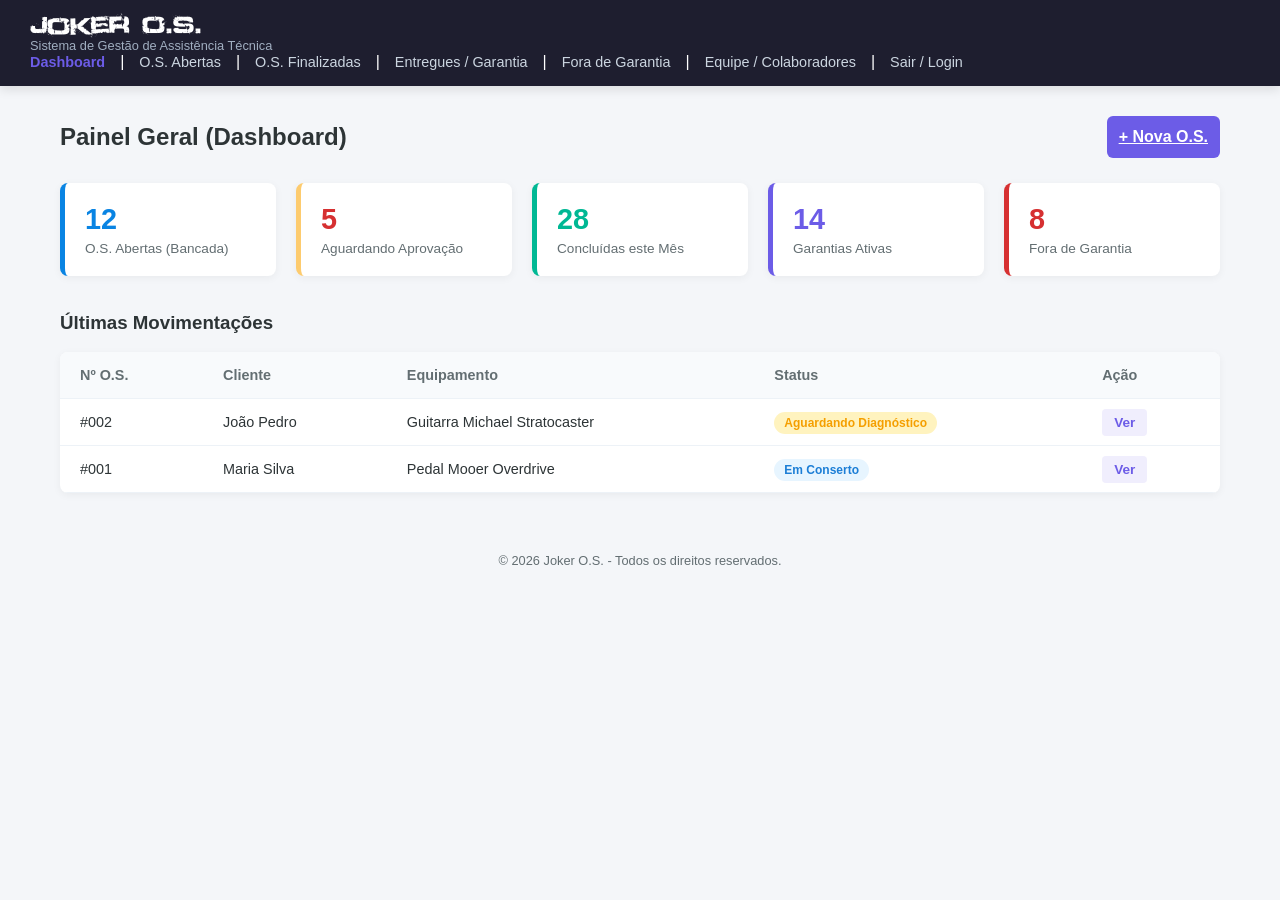
<file: fase_1_fundacao/index.html>
<!DOCTYPE html>
<html lang="pt-br">

<head>
    <meta charset="UTF-8">
    <meta name="viewport" content="width=device-width, initial-scale=1.0">
    <title>O.s Dashboard</title>
    <link rel="stylesheet" href="css/style.css">
</head>

<body>

    <header>
        <h1>Joker O.S.</h1>
        <p>Sistema de Gestão de Assistência Técnica</p>

        <nav>
            <a href="index.html" class="ativo">Dashboard</a> |
            <a href="os-abertas.html">O.S. Abertas</a> |
            <a href="os-finalizadas.html">O.S. Finalizadas</a> |
            <a href="garantia.html">Entregues / Garantia</a> |
            <a href="fora-garantia.html">Fora de Garantia</a> |
            <a href="equipe.html">Equipe / Colaboradores</a> |
            <a href="login.html">Sair / Login</a>
        </nav>
    </header>

    <main>
        <section class="topo-acoes">
            <h2>Painel Geral (Dashboard)</h2>
            <a href="nova-os.html" class="btn-primario">+ Nova O.S.</a>
        </section>

        <!-- Cards de Métricas -->
        <section class="cards-grid">
            <div class="card card-azul">
                <h3>12</h3>
                <p>O.S. Abertas (Bancada)</p>
            </div>

            <div class="card card-amarelo">
                <h3>5</h3>
                <p>Aguardando Aprovação</p>
            </div>

            <div class="card card-verde">
                <h3>28</h3>
                <p>Concluídas este Mês</p>
            </div>

            <div class="card card-roxo">
                <h3>14</h3>
                <p>Garantias Ativas</p>
            </div>

            <div class="card card-vermelho">
                <h3>8</h3>
                <p>Fora de Garantia</p>
            </div>
        </section>

        <br><br>

        <!-- Resumo de Atividades Recentes -->
        <section>
            <h3>Últimas Movimentações</h3>
            <br>
            <div class="tabela-container">
                <table>
                    <thead>
                        <tr>
                            <th>Nº O.S.</th>
                            <th>Cliente</th>
                            <th>Equipamento</th>
                            <th>Status</th>
                            <th>Ação</th>
                        </tr>
                    </thead>
                    <tbody>
                        <tr>
                            <td>#002</td>
                            <td>João Pedro</td>
                            <td>Guitarra Michael Stratocaster</td>
                            <td><span class="status aguardando">Aguardando Diagnóstico</span></td>
                            <td><a href="detalhes-os.html" class="btn-tabela">Ver</a></td>
                        </tr>
                        <tr>
                            <td>#001</td>
                            <td>Maria Silva</td>
                            <td>Pedal Mooer Overdrive</td>
                            <td><span class="status em-conserto">Em Conserto</span></td>
                            <td><a href="detalhes-os.html" class="btn-tabela">Ver</a></td>
                        </tr>
                    </tbody>
                </table>
            </div>
        </section>
    </main>

    <footer>
        <p>&copy; 2026 Joker O.S. - Todos os direitos reservados.</p>
    </footer>

</body>

</html>
</file>
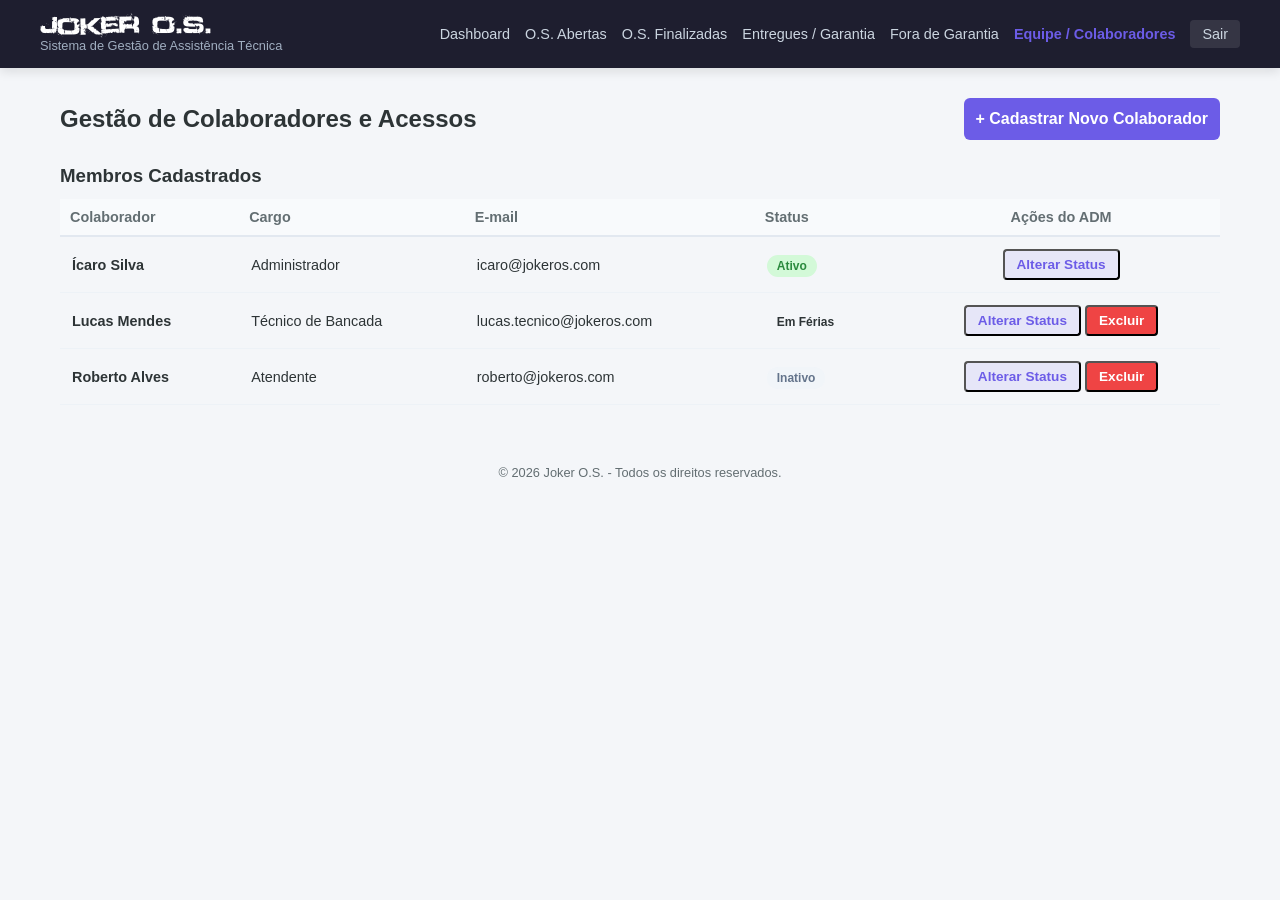
<file: fase_1_fundacao/equipe.html>
<!DOCTYPE html>
<html lang="pt-br">

<head>
  <meta charset="UTF-8">
  <meta name="viewport" content="width=device-width, initial-scale=1.0">
  <title>Joker O.S. - Gestão de Equipe</title>
  <link rel="stylesheet" href="css/style.css">
</head>

<body>

  <header>
    <div class="header-content">
      <div>
        <h1>Joker O.S.</h1>
        <p>Sistema de Gestão de Assistência Técnica</p>
      </div>
      <nav>
        <a href="index.html">Dashboard</a>
        <a href="os-abertas.html">O.S. Abertas</a>
        <a href="os-finalizadas.html">O.S. Finalizadas</a>
        <a href="garantia.html">Entregues / Garantia</a>
        <a href="fora-garantia.html">Fora de Garantia</a>
        <a href="equipe.html" class="ativo">Equipe / Colaboradores</a>
        <a href="login.html" class="btn-sair">Sair</a>
      </nav>
    </div>
  </header>

  <main class="container-largura-total">
    <section class="topo-acoes">
      <h2>Gestão de Colaboradores e Acessos</h2>
      <!-- Botão visível apenas para o ADM -->
      <button class="btn-primario" onclick="toggleFormCadastro()">+ Cadastrar Novo Colaborador</button>
    </section>

    <!-- Formulário de Cadastro (Oculto por padrão, expande ao clicar no botão acima) -->
    <section id="painel-cadastro-usuario" class="card-painel"
      style="display: none; margin-bottom: 24px; border-left: 4px solid var(--primary-color);">
      <h3>Cadastrar Novo Membro da Equipe</h3>
      <form action="#">
        <div class="grid-dashboard">
          <div class="campo-grupo">
            <label for="nome-usuario">Nome Completo</label>
            <input type="text" id="nome-usuario" placeholder="Ex: Carlos Eduardo" required>
          </div>

          <div class="campo-grupo">
            <label for="email-usuario">E-mail de Acesso</label>
            <input type="email" id="email-usuario" placeholder="carlos@jokeros.com" required>
          </div>
        </div>

        <div class="grid-dashboard">
          <div class="campo-grupo">
            <label for="cargo-usuario">Cargo / Função</label>
            <select id="cargo-usuario">
              <option value="tecnico">Técnico de Bancada</option>
              <option value="atendente">Atendente / Recepção</option>
              <option value="adm">Administrador (Acesso Total)</option>
            </select>
          </div>

          <div class="campo-grupo">
            <label for="senha-usuario">Senha Provisória</label>
            <input type="password" id="senha-usuario" placeholder="••••••••" required>
          </div>
        </div>

        <div style="display: flex; gap: 12px; margin-top: 12px;">
          <button type="submit" class="btn-primario">Salvar Colaborador</button>
          <button type="button" class="btn-secundario" onclick="toggleFormCadastro()">Cancelar</button>
        </div>
      </form>
    </section>

    <!-- Tabela de Membros da Equipe -->
    <section class="card-painel">
      <h3>Membros Cadastrados</h3>
      <table class="tabela-os" style="width: 100%; margin-top: 12px; border-collapse: collapse;">
        <thead>
          <tr style="text-align: left; border-bottom: 2px solid #e2e8f0;">
            <th style="padding: 10px;">Colaborador</th>
            <th style="padding: 10px;">Cargo</th>
            <th style="padding: 10px;">E-mail</th>
            <th style="padding: 10px;">Status</th>
            <th style="padding: 10px; text-align: center;">Ações do ADM</th>
          </tr>
        </thead>
        <tbody>
          <tr style="border-bottom: 1px solid #f1f5f9;">
            <td style="padding: 12px;"><strong>Ícaro Silva</strong></td>
            <td style="padding: 12px;">Administrador</td>
            <td style="padding: 12px;">icaro@jokeros.com</td>
            <td style="padding: 12px;"><span class="status concluido">Ativo</span></td>
            <td style="padding: 12px; text-align: center;">
              <button class="btn-tabela" onclick="alterarStatus('Ícaro Silva')">Alterar Status</button>
            </td>
          </tr>
          <tr style="border-bottom: 1px solid #f1f5f9;">
            <td style="padding: 12px;"><strong>Lucas Mendes</strong></td>
            <td style="padding: 12px;">Técnico de Bancada</td>
            <td style="padding: 12px;">lucas.tecnico@jokeros.com</td>
            <td style="padding: 12px;"><span class="status em-andamento">Em Férias</span></td>
            <td style="padding: 12px; text-align: center;">
              <button class="btn-tabela" onclick="alterarStatus('Lucas Mendes')">Alterar Status</button>
              <button class="btn-tabela" style="background-color: #ef4444; color: white;"
                onclick="excluirUsuario('Lucas Mendes')">Excluir</button>
            </td>
          </tr>
          <tr style="border-bottom: 1px solid #f1f5f9;">
            <td style="padding: 12px;"><strong>Roberto Alves</strong></td>
            <td style="padding: 12px;">Atendente</td>
            <td style="padding: 12px;">roberto@jokeros.com</td>
            <td style="padding: 12px;"><span class="status fora-garantia"
                style="background-color: #f1f5f9; color: #64748b;">Inativo</span></td>
            <td style="padding: 12px; text-align: center;">
              <button class="btn-tabela" onclick="alterarStatus('Roberto Alves')">Alterar Status</button>
              <button class="btn-tabela" style="background-color: #ef4444; color: white;"
                onclick="excluirUsuario('Roberto Alves')">Excluir</button>
            </td>
          </tr>
        </tbody>
      </table>
    </section>
  </main>

  <footer>
    <p>&copy; 2026 Joker O.S. - Todos os direitos reservados.</p>
  </footer>

  <!-- Vínculo com o arquivo JS externo -->
  <script src="js/equipe.js"></script>

</body>

</html>
</file>
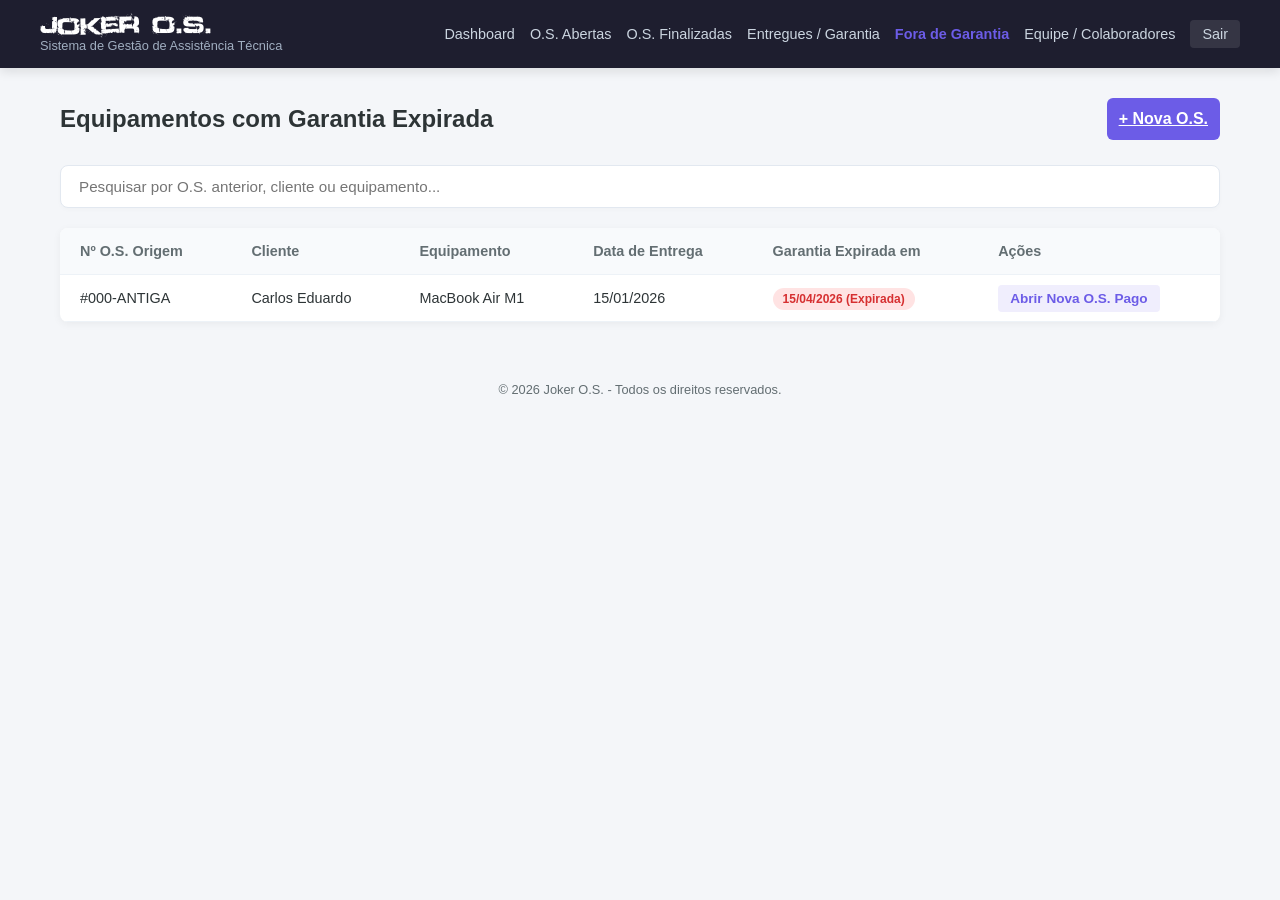
<file: fase_1_fundacao/fora-garantia.html>
<!DOCTYPE html>
<html lang="pt-br">

<head>
    <meta charset="UTF-8">
    <meta name="viewport" content="width=device-width, initial-scale=1.0">
    <title>Joker O.S. - Equipamentos Fora de Garantia</title>
    <link rel="stylesheet" href="css/style.css">
</head>

<body>

    <header>
        <div class="header-content">
            <div>
                <h1>Joker O.S.</h1>
                <p>Sistema de Gestão de Assistência Técnica</p>
            </div>
            <nav>
                <a href="index.html">Dashboard</a>
                <a href="os-abertas.html">O.S. Abertas</a>
                <a href="os-finalizadas.html">O.S. Finalizadas</a>
                <a href="garantia.html">Entregues / Garantia</a>
                <a href="fora-garantia.html" class="ativo">Fora de Garantia</a>
                <a href="equipe.html">Equipe / Colaboradores</a>
                <a href="login.html" class="btn-sair">Sair</a>
            </nav>
        </div>
    </header>

    <main class="container-largura-total">
        <section class="topo-acoes">
            <h2>Equipamentos com Garantia Expirada</h2>
            <a href="nova-os.html" class="btn-primario">+ Nova O.S.</a>
        </section>

        <!-- Barra de Pesquisa -->
        <section class="filtro-busca">
            <input type="text" id="busca-fora-garantia"
                placeholder="Pesquisar por O.S. anterior, cliente ou equipamento...">
        </section>

        <!-- Tabela de Equipamentos Fora de Garantia -->
        <section class="tabela-container">
            <table>
                <thead>
                    <tr>
                        <th>Nº O.S. Origem</th>
                        <th>Cliente</th>
                        <th>Equipamento</th>
                        <th>Data de Entrega</th>
                        <th>Garantia Expirada em</th>
                        <th>Ações</th>
                    </tr>
                </thead>
                <tbody>
                    <tr>
                        <td>#000-ANTIGA</td>
                        <td>Carlos Eduardo</td>
                        <td>MacBook Air M1</td>
                        <td>15/01/2026</td>
                        <td><span class="status expirado">15/04/2026 (Expirada)</span></td>
                        <td><a href="nova-os.html" class="btn-tabela">Abrir Nova O.S. Pago</a></td>
                    </tr>
                </tbody>
            </table>
        </section>
    </main>

    <footer>
        <p>&copy; 2026 Joker O.S. - Todos os direitos reservados.</p>
    </footer>

</body>

</html>
</file>
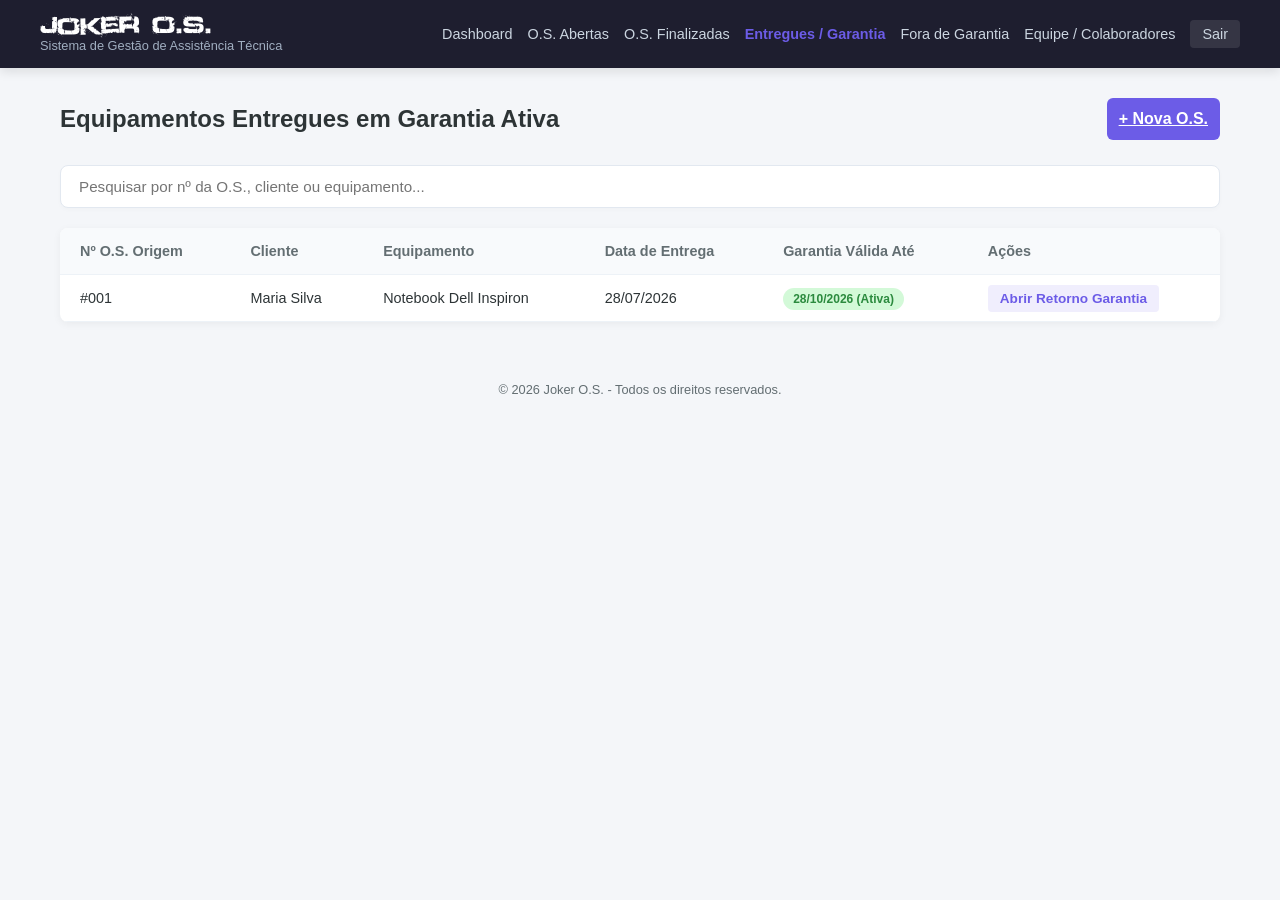
<file: fase_1_fundacao/garantia.html>
<!DOCTYPE html>
<html lang="pt-br">

<head>
  <meta charset="UTF-8">
  <meta name="viewport" content="width=device-width, initial-scale=1.0">
  <title>Joker O.S. - Equipamentos em Garantia</title>
  <link rel="stylesheet" href="css/style.css">
</head>

<body>

  <header>
    <div class="header-content">
      <div>
        <h1>Joker O.S.</h1>
        <p>Sistema de Gestão de Assistência Técnica</p>
      </div>
      <nav>
        <a href="index.html">Dashboard</a>
        <a href="os-abertas.html">O.S. Abertas</a>
        <a href="os-finalizadas.html">O.S. Finalizadas</a>
        <a href="garantia.html" class="ativo">Entregues / Garantia</a>
        <a href="fora-garantia.html">Fora de Garantia</a>
        <a href="equipe.html">Equipe / Colaboradores</a>
        <a href="login.html" class="btn-sair">Sair</a>
      </nav>
    </div>
  </header>

  <main class="container-largura-total">
    <section class="topo-acoes">
      <h2>Equipamentos Entregues em Garantia Ativa</h2>
      <a href="nova-os.html" class="btn-primario">+ Nova O.S.</a>
    </section>

    <!-- Barra de Pesquisa -->
    <section class="filtro-busca">
      <input type="text" id="busca-garantia" placeholder="Pesquisar por nº da O.S., cliente ou equipamento...">
    </section>

    <!-- Tabela de Garantia -->
    <section class="tabela-container">
      <table>
        <thead>
          <tr>
            <th>Nº O.S. Origem</th>
            <th>Cliente</th>
            <th>Equipamento</th>
            <th>Data de Entrega</th>
            <th>Garantia Válida Até</th>
            <th>Ações</th>
          </tr>
        </thead>
        <tbody>
          <tr>
            <td>#001</td>
            <td>Maria Silva</td>
            <td>Notebook Dell Inspiron</td>
            <td>28/07/2026</td>
            <td><span class="status concluido">28/10/2026 (Ativa)</span></td>
            <td><a href="javascript:void(0)"
                onclick="confirmarRetornoGarantia('#001', 'Maria Silva', 'Notebook Dell Inspiron')"
                class="btn-tabela">Abrir Retorno Garantia</a></td>
          </tr>
        </tbody>
      </table>
    </section>
  </main>

  <footer>
    <p>&copy; 2026 Joker O.S. - Todos os direitos reservados.</p>
  </footer>

  <!-- Vínculo com o arquivo JS externo -->
  <script src="js/garantia.js"></script>

</body>

</html>
</file>
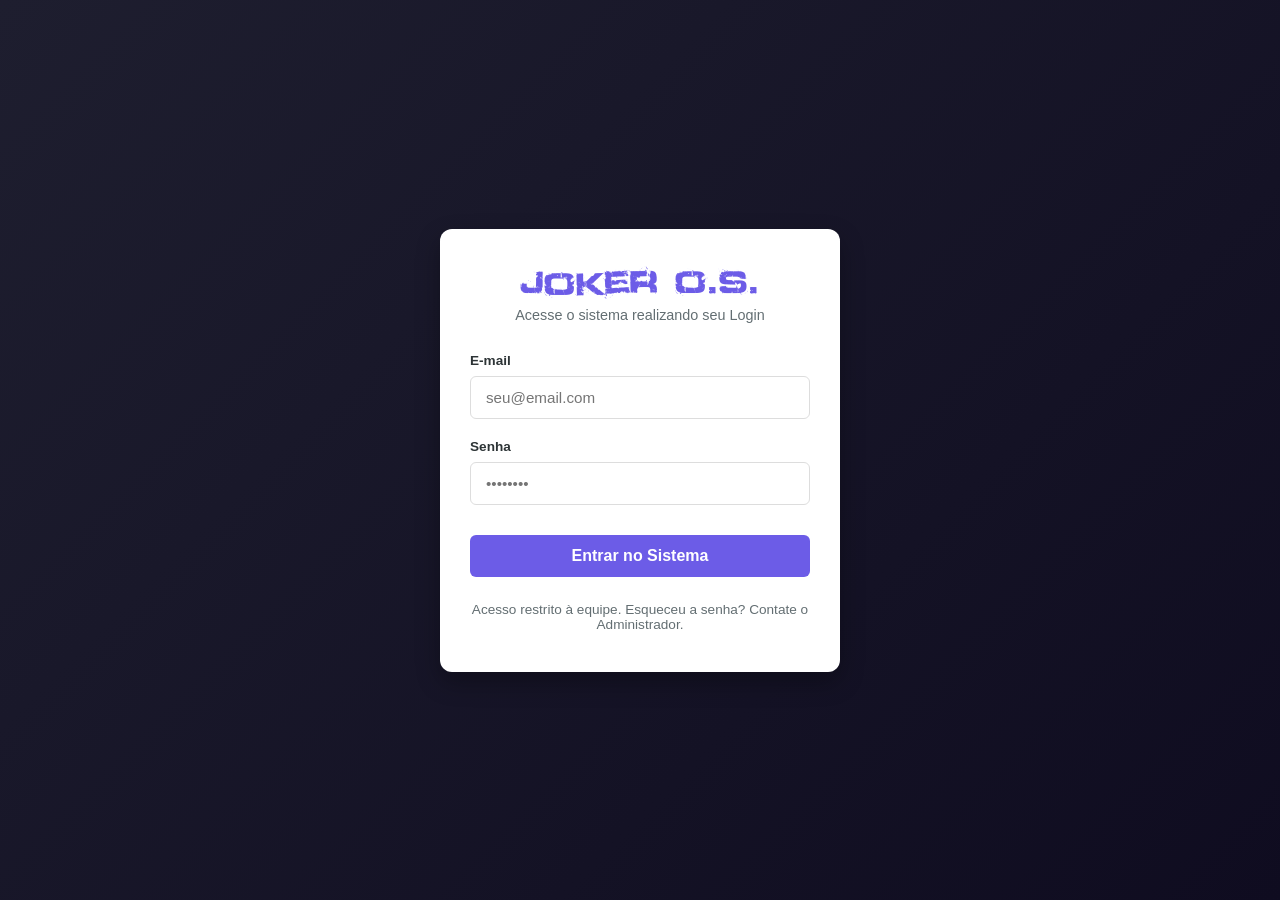
<file: fase_1_fundacao/login.html>
<!DOCTYPE html>
<html lang="pt-br">

<head>
    <meta charset="UTF-8">
    <meta name="viewport" content="width=device-width, initial-scale=1.0">
    <title>Joker O.S. - Login</title>
    <link rel="stylesheet" href="css/style.css">
</head>

<body class="body-login">

    <main class="container-login">
        <div class="cabecalho-login">
            <h1>Joker O.S.</h1>
            <p>Acesse o sistema realizando seu Login</p>
        </div>

        <form action="index.html">
            <div class="campo-grupo">
                <label for="email">E-mail</label>
                <input type="email" id="email" placeholder="seu@email.com" required>
            </div>

            <div class="campo-grupo">
                <label for="senha">Senha</label>
                <input type="password" id="senha" placeholder="••••••••" required>
            </div>

            <button type="submit" class="btn-primario btn-bloco">Entrar no Sistema</button>
        </form>

        <div class="rodape-card-login">
            <p>Acesso restrito à equipe. Esqueceu a senha? Contate o Administrador.</p>
        </div>
    </main>

</body>

</html>
</file>
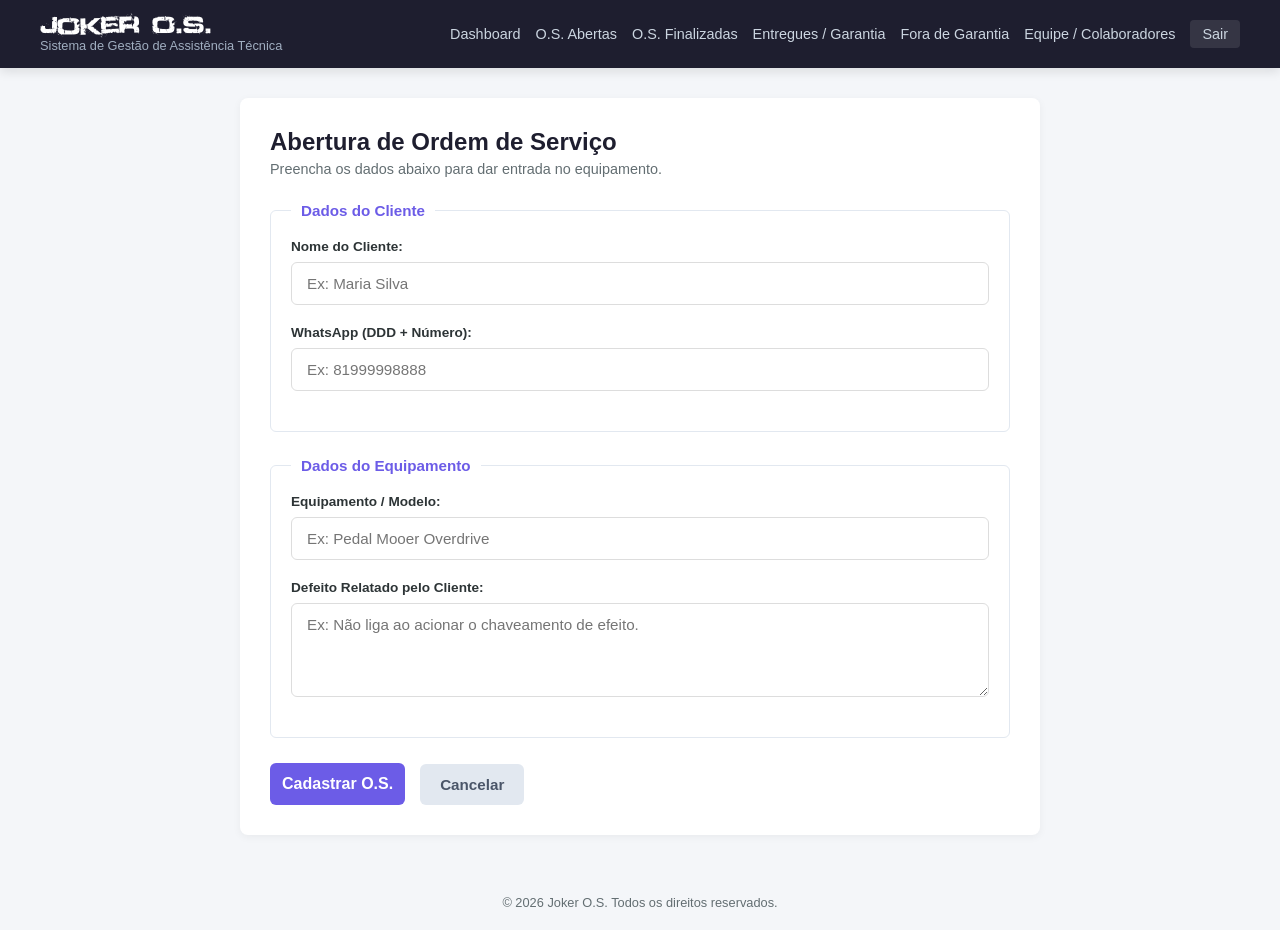
<file: fase_1_fundacao/nova-os.html>
<!DOCTYPE html>
<html lang="pt-br">

<head>
    <meta charset="UTF-8">
    <meta name="viewport" content="width=device-width, initial-scale=1.0">
    <title>Joker O.S. - Nova Ordem de Serviço</title>
    <link rel="stylesheet" href="css/style.css">
</head>

<body>
    <header>
        <div class="header-content">
            <div>
                <h1>Joker O.S.</h1>
                <p>Sistema de Gestão de Assistência Técnica</p>
            </div>
            <nav>
                <a href="index.html">Dashboard</a>
                <a href="os-abertas.html">O.S. Abertas</a>
                <a href="os-finalizadas.html">O.S. Finalizadas</a>
                <a href="garantia.html">Entregues / Garantia</a>
                <a href="fora-garantia.html">Fora de Garantia</a>
                <a href="equipe.html">Equipe / Colaboradores</a>
                <a href="login.html" class="btn-sair">Sair</a>
            </nav>
        </div>
    </header>

    <main>
        <section class="container-form">
            <h2>Abertura de Ordem de Serviço</h2>
            <p class="subtitulo-form">Preencha os dados abaixo para dar entrada no equipamento.</p>

            <form id="form-os">
                <!-- Dados do cliente -->
                <fieldset>
                    <legend>Dados do Cliente</legend>

                    <div class="campo-grupo">
                        <label for="cliente-nome">Nome do Cliente:</label>
                        <input type="text" id="cliente-nome" name="clienteNome" required placeholder="Ex: Maria Silva">
                    </div>

                    <div class="campo-grupo">
                        <label for="cliente-whatsapp">WhatsApp (DDD + Número):</label>
                        <input type="tel" id="cliente-whatsapp" name="clienteWhatsapp" required maxlength="11"
                            pattern="[0-9]{11}" title="Digite 11 números (DDD + Número, ex: 81999998888)"
                            placeholder="Ex: 81999998888">
                    </div>
                </fieldset>

                <!-- Dados do Equipamento -->
                <fieldset>
                    <legend>Dados do Equipamento</legend>

                    <div class="campo-grupo">
                        <label for="equipamento">Equipamento / Modelo:</label>
                        <input type="text" id="equipamento" name="equipamento" required
                            placeholder="Ex: Pedal Mooer Overdrive">
                    </div>

                    <div class="campo-grupo">
                        <label for="defeito-relatado">Defeito Relatado pelo Cliente:</label>
                        <textarea id="defeito-relatado" name="defeitoRelatado" rows="4" required
                            placeholder="Ex: Não liga ao acionar o chaveamento de efeito."></textarea>
                    </div>
                </fieldset>

                <div class="acoes-form">
                    <button type="submit" class="btn-primario">Cadastrar O.S.</button>
                    <a href="index.html" class="btn-secundario">Cancelar</a>
                </div>
            </form>
        </section>
    </main>

    <footer>
        <p>&copy; 2026 Joker O.S. Todos os direitos reservados.</p>
    </footer>

</body>

</html>
</file>
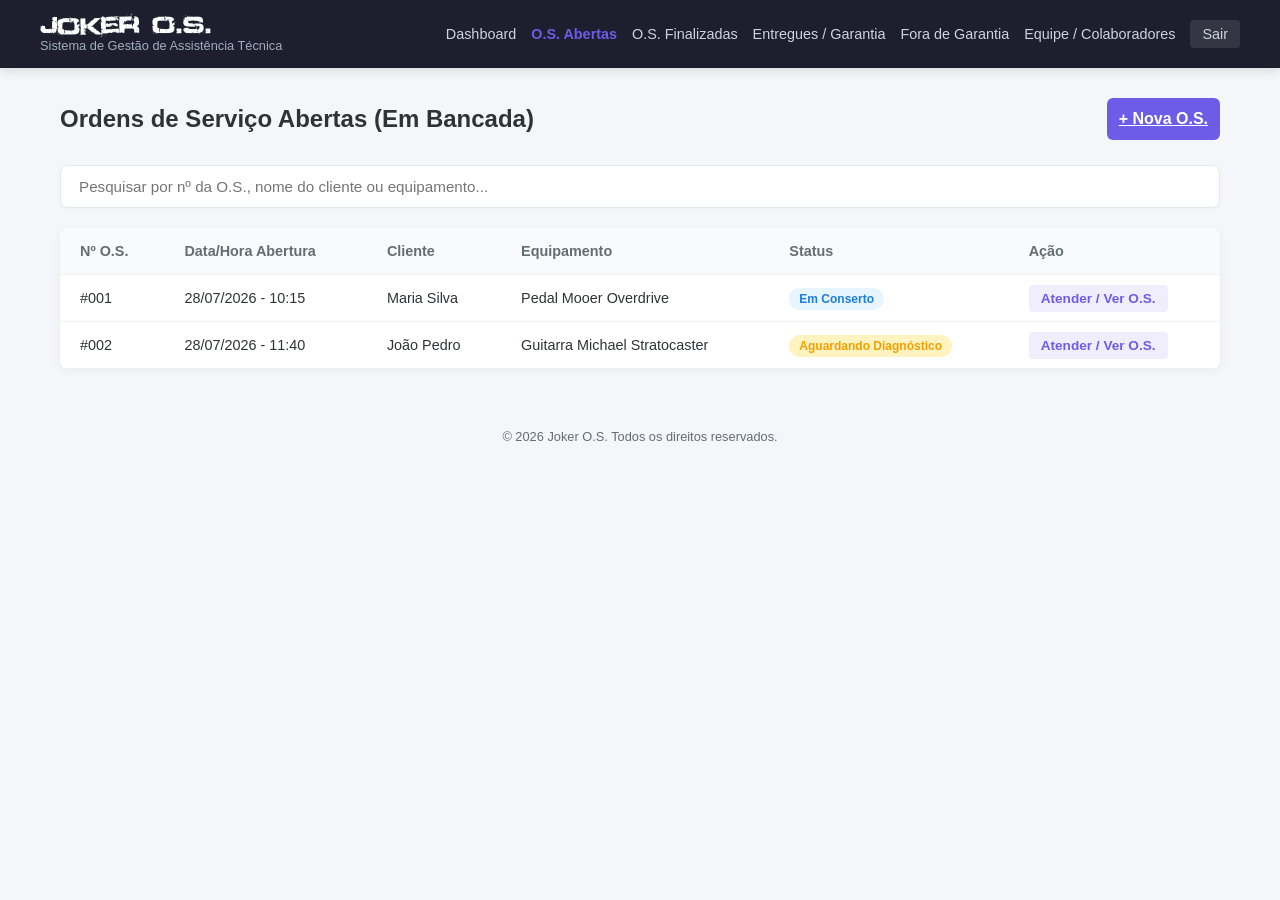
<file: fase_1_fundacao/os-abertas.html>
<!DOCTYPE html>
<html lang="pt-br">

<head>
    <meta charset="UTF-8">
    <meta name="viewport" content="width=device-width, initial-scale=1.0">
    <title>Joker O.S. - O.S. Abertas</title>
    <link rel="stylesheet" href="css/style.css">
</head>

<body>
    <header>
        <div class="header-content">
            <div>
                <h1>Joker O.S.</h1>
                <p>Sistema de Gestão de Assistência Técnica</p>
            </div>
            <nav>
                <a href="index.html">Dashboard</a>
                <a href="os-abertas.html" class="ativo">O.S. Abertas</a>
                <a href="os-finalizadas.html">O.S. Finalizadas</a>
                <a href="garantia.html">Entregues / Garantia</a>
                <a href="fora-garantia.html">Fora de Garantia</a>
                <a href="equipe.html">Equipe / Colaboradores</a>
                <a href="login.html" class="btn-sair">Sair</a>
            </nav>
        </div>
    </header>

    <main class="container-largura-total">
        <section class="topo-acoes">
            <h2>Ordens de Serviço Abertas (Em Bancada)</h2>
            <a href="nova-os.html" class="btn-primario">+ Nova O.S.</a>
        </section>

        <!-- Barra de Pesquisa -->
        <section class="filtro-busca">
            <input type="text" id="busca-os" placeholder="Pesquisar por nº da O.S., nome do cliente ou equipamento...">
        </section>

        <!-- Tabela de O.S em Aberto -->
        <section class="tabela-container">
            <table>
                <thead>
                    <tr>
                        <th>Nº O.S.</th>
                        <th>Data/Hora Abertura</th>
                        <th>Cliente</th>
                        <th>Equipamento</th>
                        <th>Status</th>
                        <th>Ação</th>
                    </tr>
                </thead>

                <tbody>
                    <tr>
                        <td>#001</td>
                        <td>28/07/2026 - 10:15</td>
                        <td>Maria Silva</td>
                        <td>Pedal Mooer Overdrive</td>
                        <td><span class="status em-conserto">Em Conserto</span></td>
                        <td><a href="detalhes-os.html" class="btn-tabela">Atender / Ver O.S.</a></td>
                    </tr>
                    <tr>
                        <td>#002</td>
                        <td>28/07/2026 - 11:40</td>
                        <td>João Pedro</td>
                        <td>Guitarra Michael Stratocaster</td>
                        <td><span class="status aguardando">Aguardando Diagnóstico</span></td>
                        <td><a href="detalhes-os.html" class="btn-tabela">Atender / Ver O.S.</a></td>
                    </tr>
                </tbody>
            </table>
        </section>
    </main>

    <footer>
        <p>&copy; 2026 Joker O.S. Todos os direitos reservados.</p>
    </footer>

</body>

</html>
</file>
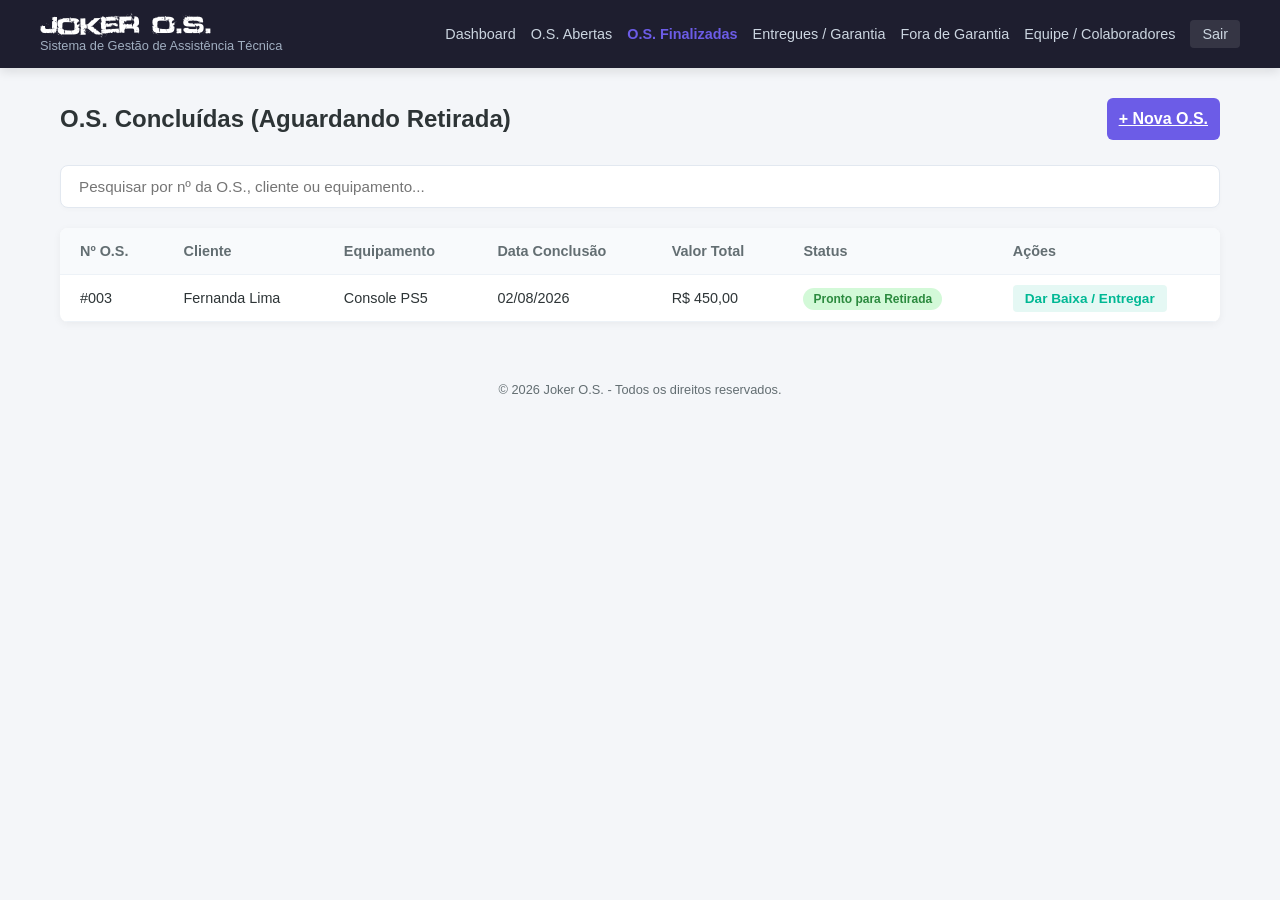
<file: fase_1_fundacao/os-finalizadas.html>
<!DOCTYPE html>
<html lang="pt-br">

<head>
    <meta charset="UTF-8">
    <meta name="viewport" content="width=device-width, initial-scale=1.0">
    <title>Joker O.S. - O.S. Finalizadas</title>
    <link rel="stylesheet" href="css/style.css">
</head>

<body>

    <header>
        <div class="header-content">
            <div>
                <h1>Joker O.S.</h1>
                <p>Sistema de Gestão de Assistência Técnica</p>
            </div>
            <nav>
                <a href="index.html">Dashboard</a>
                <a href="os-abertas.html">O.S. Abertas</a>
                <a href="os-finalizadas.html" class="ativo">O.S. Finalizadas</a>
                <a href="garantia.html">Entregues / Garantia</a>
                <a href="fora-garantia.html">Fora de Garantia</a>
                <a href="equipe.html">Equipe / Colaboradores</a>
                <a href="login.html" class="btn-sair">Sair</a>
            </nav>
        </div>
    </header>

    <main class="container-largura-total">
        <section class="topo-acoes">
            <h2>O.S. Concluídas (Aguardando Retirada)</h2>
            <a href="nova-os.html" class="btn-primario">+ Nova O.S.</a>
        </section>

        <!-- Barra de Pesquisa -->
        <section class="filtro-busca">
            <input type="text" id="busca-finalizadas" placeholder="Pesquisar por nº da O.S., cliente ou equipamento...">
        </section>

        <!-- Tabela de O.S. Finalizadas -->
        <section class="tabela-container">
            <table>
                <thead>
                    <tr>
                        <th>Nº O.S.</th>
                        <th>Cliente</th>
                        <th>Equipamento</th>
                        <th>Data Conclusão</th>
                        <th>Valor Total</th>
                        <th>Status</th>
                        <th>Ações</th>
                    </tr>
                </thead>
                <tbody>
                    <tr>
                        <td>#003</td>
                        <td>Fernanda Lima</td>
                        <td>Console PS5</td>
                        <td>02/08/2026</td>
                        <td>R$ 450,00</td>
                        <td><span class="status concluido">Pronto para Retirada</span></td>
                        <td><a href="#" class="btn-tabela btn-sucesso">Dar Baixa / Entregar</a></td>
                    </tr>
                </tbody>
            </table>
        </section>
    </main>

    <footer>
        <p>&copy; 2026 Joker O.S. - Todos os direitos reservados.</p>
    </footer>

</body>

</html>
</file>
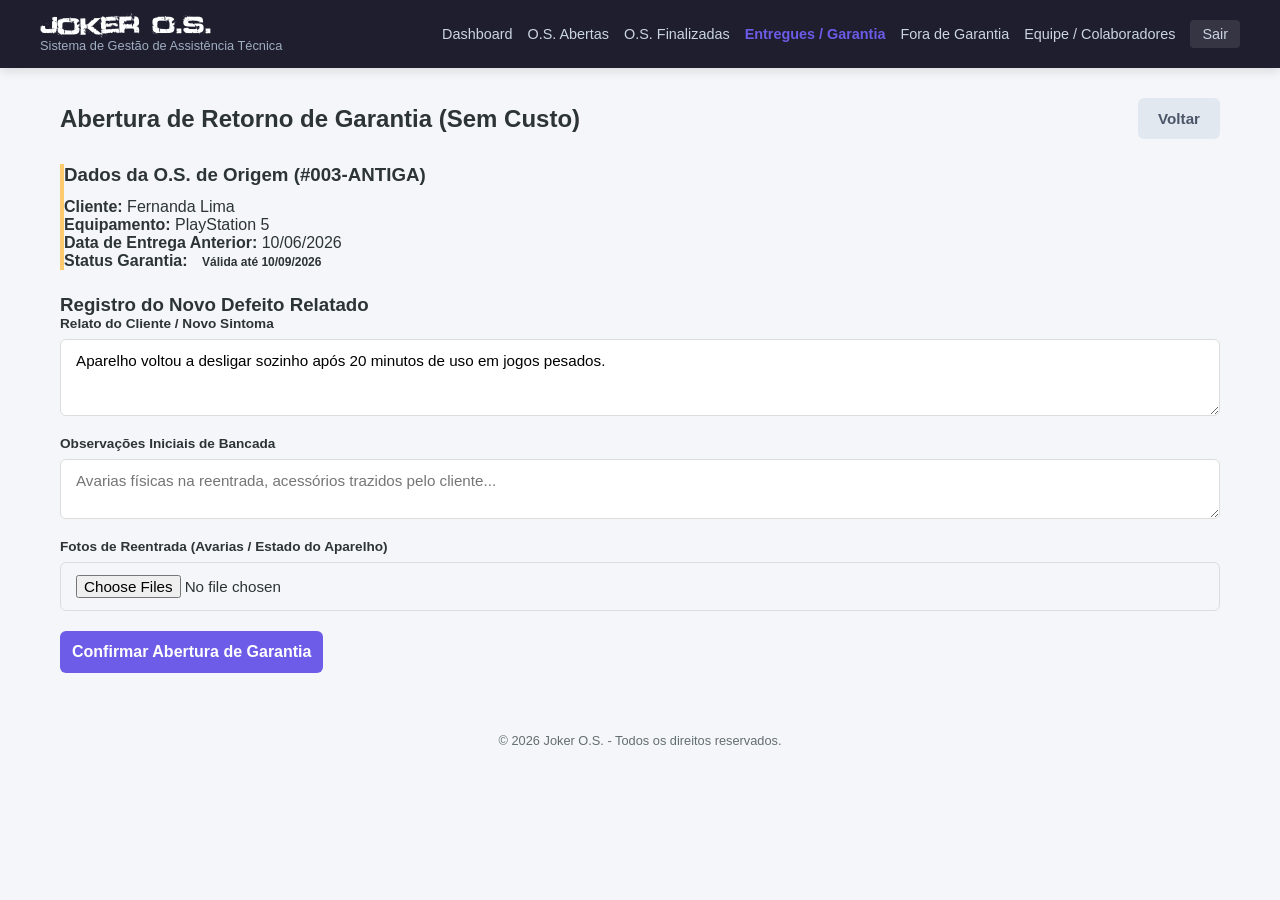
<file: fase_1_fundacao/retorno-garantia.html>
<!DOCTYPE html>
<html lang="pt-br">

<head>
    <meta charset="UTF-8">
    <meta name="viewport" content="width=device-width, initial-scale=1.0">
    <title>Joker O.S. - Retorno de Garantia</title>
    <link rel="stylesheet" href="css/style.css">
</head>

<body>

    <header>
        <div class="header-content">
            <div>
                <h1>Joker O.S.</h1>
                <p>Sistema de Gestão de Assistência Técnica</p>
            </div>
            <nav>
                <a href="index.html">Dashboard</a>
                <a href="os-abertas.html">O.S. Abertas</a>
                <a href="os-finalizadas.html">O.S. Finalizadas</a>
                <a href="garantia.html" class="ativo">Entregues / Garantia</a>
                <a href="fora-garantia.html">Fora de Garantia</a>
                <a href="equipe.html">Equipe / Colaboradores</a>
                <a href="login.html" class="btn-sair">Sair</a>
            </nav>
        </div>
    </header>

    <main class="container-largura-total">
        <section class="topo-acoes">
            <h2>Abertura de Retorno de Garantia (Sem Custo)</h2>
            <a href="garantia.html" class="btn-secundario">Voltar</a>
        </section>

        <!-- Card do Equipamento de Origem -->
        <section class="card-painel" style="margin-bottom: 24px; border-left: 4px solid var(--warning);">
            <h3>Dados da O.S. de Origem (#003-ANTIGA)</h3>
            <div class="grid-dashboard" style="margin-top: 12px;">
                <p><strong>Cliente:</strong> Fernanda Lima</p>
                <p><strong>Equipamento:</strong> PlayStation 5</p>
                <p><strong>Data de Entrega Anterior:</strong> 10/06/2026</p>
                <p><strong>Status Garantia:</strong> <span class="status em-andamento">Válida até 10/09/2026</span></p>
            </div>
        </section>

        <!-- Formulário do Retorno -->
        <section class="card-painel">
            <h3>Registro do Novo Defeito Relatado</h3>

            <form action="os-abertas.html" id="form-garantia">
                <div class="campo-grupo">
                    <label for="defeito-garantia">Relato do Cliente / Novo Sintoma</label>
                    <textarea id="defeito-garantia" rows="3" placeholder="Descreva o que voltou a apresentar defeito..."
                        required>Aparelho voltou a desligar sozinho após 20 minutos de uso em jogos pesados.</textarea>
                </div>

                <div class="campo-grupo">
                    <label for="obs-tecnico">Observações Iniciais de Bancada</label>
                    <textarea id="obs-tecnico" rows="2"
                        placeholder="Avarias físicas na reentrada, acessórios trazidos pelo cliente..."></textarea>
                </div>

                <div class="campo-grupo">
                    <label for="fotos">Fotos de Reentrada (Avarias / Estado do Aparelho)</label>
                    <input type="file" id="fotos" multiple>
                </div>

                <button type="button" class="btn-primario" onclick="confirmarAberturaGarantia()">Confirmar Abertura de
                    Garantia</button>
            </form>
        </section>
    </main>

    <footer>
        <p>&copy; 2026 Joker O.S. - Todos os direitos reservados.</p>
    </footer>

    <!-- Vínculo com o arquivo JS externo -->
    <script src="js/retorno-garantia.js"></script>

</body>

</html>
</file>
<file: fase_1_fundacao/css/style.css>
/* ==============================
   1. RESET E VARIÁVEIS GLOBAIS
   ============================== */

/* Registro de Fonte Personalizada */

@font-face {
    font-family: 'Defused';
    src: url('fonts/Defused-ExtendedBold.woff2') format('woff2');
    font-weight: bold;
    font-style: normal;
    font-display: swap;
}

/* Reset Global */
* {
    margin: 0;
    padding: 0;
    box-sizing: border-box;
    font-family: 'Segoe UI', 'Segoe UI', Tahoma, Geneva, Verdana, sans-serif;
}

:root {
    --primary: #1e1e2f;
    /* Cor principal escura (Sidebar/Header) */
    --accent: #6c5ce7;
    /* Cor do Joker OS (Roxo/Destaque) */
    --bg: #f4f6f9;
    /* Fundo geral */
    --card-bg: #ffffff;
    /* Fundo de cards e containers */
    --text: #2d3436;
    /* Texto principal */
    --text-muted: #636e72;
    /* Texto secundário */
    --success: #00b894;
    /* Status: Concluído / Verde */
    --warning: #fdcb6e;
    /* Status: Em andamento / Amarelo */
    --danger: #d63031;
    /* Status: Sem conserto / Vermelho */
}

body {
    background-color: var(--bg);
    color: var(--text);
    min-height: 100vh;
}

/* ===================
   2. TELA DE LOGIN
   ===================*/

.body-login {
    display: flex;
    justify-content: center;
    align-items: center;
    min-height: 100vh;
    background: linear-gradient(135deg, var(--primary) 0%, #0f0c20 100%);
    padding: 20px;
}

.container-login {
    background-color: var(--card-bg);
    width: 100%;
    max-width: 400px;
    padding: 40px 30px;
    border-radius: 12px;
    box-shadow: 0 10px 25px rgba(0, 0, 0, 0.3);
}

.cabecalho-login {
    text-align: center;
    margin-bottom: 30px;
}

.cabecalho-login h1 {
    color: var(--accent);
    font-size: 2rem;
    font-weight: 700;
    margin-bottom: 8px;
    letter-spacing: 1px;
    font-family: 'Defused', sans-serif;
}

.cabecalho-login p {
    color: var(--text-muted);
    font-size: 0.9rem;
}

.campo-grupo {
    margin-bottom: 20px;
    display: flex;
    flex-direction: column;
}

.campo-grupo label {
    font-size: 0.85rem;
    font-weight: 600;
    margin-bottom: 8px;
    color: var(--text);
}

.campo-grupo input {
    padding: 12px 15px;
    border: 1px solid #ddd;
    border-radius: 6px;
    font-size: 0.95rem;
    outline: none;
    transition: border-color 0.3s ease, box-shadow 0.3s ease;
}

.campo-grupo input:focus {
    border-color: var(--accent);
    box-shadow: 0 0 0 3px rgba(108, 92, 231, 0.2);
}

.btn-primario {
    background-color: var(--accent);
    color: #ffffff;
    padding: 12px;
    border: none;
    border-radius: 6px;
    font-size: 1rem;
    font-weight: 600;
    cursor: pointer;
    transition: background-color 0.3s ease, transform 0.1s ease;
}

.btn-primario:hover {
    background-color: #5b4bc4;
}

.btn-primario:active {
    transform: scale(0.98);
}

.btn-bloco {
    width: 100%;
    margin-top: 10px;
}

.rodape-card-login {
    margin-top: 25px;
    text-align: center;
    font-size: 0.85rem;
    color: var(--text-muted);
}

.rodape-card-login a {
    color: var(--accent);
    text-decoration: none;
    font-weight: 600;
}

.rodape-card-login a:hover {
    text-decoration: underline;
}


/* ============================
   3. DASHBOARD E LAYOUT BASE 
   ============================*/
header {
    background-color: var(--primary);
    color: #fff;
    padding: 15px 30px;
    box-shadow: 0 4px 10px rgba(0, 0, 0, 0.1);
}

.header-content {
    max-width: 1200px;
    margin: 0 auto;
    display: flex;
    justify-content: space-between;
    align-items: center;
    flex-wrap: wrap;
    gap: 15px;
}

header h1 {
    font-family: 'Defused', sans-serif;
    font-size: 1.5rem;
    color: #fff;
}

header p {
    font-size: 0.8rem;
    color: #a0aec0;
}

nav {
    display: flex;
    gap: 15px;
    align-items: center;
}

nav a {
    color: #cbd5e0;
    text-decoration: none;
    font-size: 0.9rem;
    font-weight: 500;
    transition: color 0.2s ease;
}

nav a:hover,
nav a.ativo {
    color: var(--accent);
    font-weight: 600;
}

nav .btn-sair {
    background: rgba(255, 255, 255, 0.1);
    padding: 6px 12px;
    border-radius: 4px;
}

main {
    max-width: 1200px;
    margin: 30px auto;
    padding: 0 20px;
}

.topo-acoes {
    display: flex;
    justify-content: space-between;
    align-items: center;
    margin-bottom: 25px;
}

/* Grids e Cards de Métricas */
.cards-grid {
    display: grid;
    grid-template-columns: repeat(auto-fit, minmax(200px, 1fr));
    gap: 20px;
}

.card {
    background: var(--card-bg);
    padding: 20px;
    border-radius: 8px;
    box-shadow: 0 2px 8px rgba(0, 0, 0, 0.05);
    border-left: 5px solid var(--accent);
}

.card h3 {
    font-size: 1.8rem;
    margin-bottom: 5px;
}

.card p {
    font-size: 0.85rem;
    color: var(--text-muted);
}

.card-azul {
    border-left-color: #0984e3;
}

.card-azul h3 {
    color: #0984e3;
}

.card-amarelo {
    border-left-color: #fdcb6e;
}

.card-amarelo h3 {
    color: #d63031;
}

.card-verde {
    border-left-color: var(--success);
}

.card-verde h3 {
    color: var(--success);
}

.card-roxo {
    border-left-color: var(--accent);
}

.card-roxo h3 {
    color: var(--accent);
}

.card-vermelho {
    border-left-color: var(--danger);
}

.card-vermelho h3 {
    color: var(--danger);
}

/* Tabelas e Status */
.tabela-container {
    background: var(--card-bg);
    border-radius: 8px;
    overflow-x: auto;
    box-shadow: 0 2px 8px rgba(0, 0, 0, 0.05);
}

table {
    width: 100%;
    border-collapse: collapse;
    text-align: left;
}

th,
td {
    padding: 15px 20px;
    border-bottom: 1px solid #edf2f7;
    font-size: 0.9rem;
}

th {
    background-color: #f8fafc;
    color: var(--text-muted);
    font-weight: 600;
}

.status {
    padding: 4px 10px;
    border-radius: 12px;
    font-size: 0.75rem;
    font-weight: 600;
}

.status.aguardando {
    background: #fff3bf;
    color: #f59f00;
}

.status.em-conserto {
    background: #e7f5ff;
    color: #1c7ed6;
}

.btn-tabela {
    color: var(--accent);
    text-decoration: none;
    font-weight: 600;
}

footer {
    text-align: center;
    padding: 20px;
    color: var(--text-muted);
    font-size: 0.8rem;
    margin-top: 40px;
}

/* ===========================
   4. CADASTRO E FORMULÁRIOS 
   ===========================*/
.container-form {
    background-color: var(--card-bg);
    padding: 30px;
    border-radius: 8px;
    box-shadow: 0 2px 8px rgba(0, 0, 0, 0.05);
    max-width: 800px;
    margin: 0 auto;
}

.container-form h2 {
    color: var(--primary);
    font-size: 1.5rem;
    margin-bottom: 5px;
}

.subtitulo-form {
    color: var(--text-muted);
    font-size: 0.9rem;
    margin-bottom: 25px;
}

fieldset {
    border: 1px solid #e2e8f0;
    border-radius: 6px;
    padding: 20px;
    margin-bottom: 25px;
}

legend {
    padding: 0 10px;
    font-weight: 600;
    color: var(--accent);
    font-size: 0.95rem;
}

textarea {
    width: 100%;
    padding: 12px 15px;
    border: 1px solid #ddd;
    border-radius: 6px;
    font-size: 0.95rem;
    outline: none;
    resize: vertical;
    font-family: inherit;
    transition: border-color 0.3s ease, box-shadow 0.3s ease;
}

textarea:focus {
    border-color: var(--accent);
    box-shadow: 0 0 0 3px rgba(108, 92, 231, 0.2);
}

.acoes-form {
    display: flex;
    gap: 15px;
    align-items: center;
}

.btn-secundario {
    background-color: #e2e8f0;
    color: #4a5568;
    padding: 12px 20px;
    border-radius: 6px;
    text-decoration: none;
    font-size: 0.95rem;
    font-weight: 600;
    transition: background-color 0.2s ease;
}

.btn-secundario:hover {
    background-color: #cbd5e0;
}

.campo-grupo select {
    width: 100%;
    padding: 10px 14px;
    border: 1px solid #cbd5e1;
    border-radius: 6px;
    font-size: 0.95rem;
    background-color: #ffffff;
    color: var(--text-color);
    outline: none;
    transition: border-color 0.2s ease, box-shadow 0.2s ease;
}

.campo-grupo select:focus {
    border-color: var(--accent);
    box-shadow: 0 0 0 3px rgba(108, 92, 231, 0.15);
}

/* ====================
    5. TABELA DE 0.S 
   ====================*/

.container-largura-total {
    max-width: 1200px;
    margin: 30px auto;
    padding: 0 20px;
}

.filtro-busca {
    margin-bottom: 20px;
}

.filtro-busca input {
    width: 100%;
    padding: 12px 18px;
    border: 1px solid #e2e8f0;
    border-radius: 8px;
    font-size: 0.95rem;
    outline: none;
    box-shadow: 0 2px 5px rgba(0, 0, 0, 0.02);
    transition: border-color 0.2s ease, box-shadow 0.2s ease;
}

.filtro-busca input:focus {
    border-color: var(--accent);
    box-shadow: 0 0 0 3px rgba(108, 92, 231, 0.15);
}

.btn-tabela {
    background-color: rgba(108, 92, 231, 0.1);
    color: var(--accent);
    padding: 6px 12px;
    border-radius: 4px;
    text-decoration: none;
    font-size: 0.85rem;
    font-weight: 600;
    transition: background-color 0.2s ease, color 0.2s ease;
}

.btn-tabela:hover {
    background-color: var(--accent);
    color: #ffffff;
}

/* Status Verde e Botão de Ação de Baixa */
.status.concluido {
    background: #d3f9d8;
    color: #2b8a3e;
}

.btn-tabela.btn-sucesso {
    background-color: rgba(0, 184, 148, 0.1);
    color: var(--success);
}

.btn-tabela.btn-sucesso:hover {
    background-color: var(--success);
    color: #ffffff;
}

/* =======================
   6. RECIBOS E GARANTIA
   =======================*/

.status.expirado {
    background: #ffe3e3;
    color: var(--danger);
}
</file>
